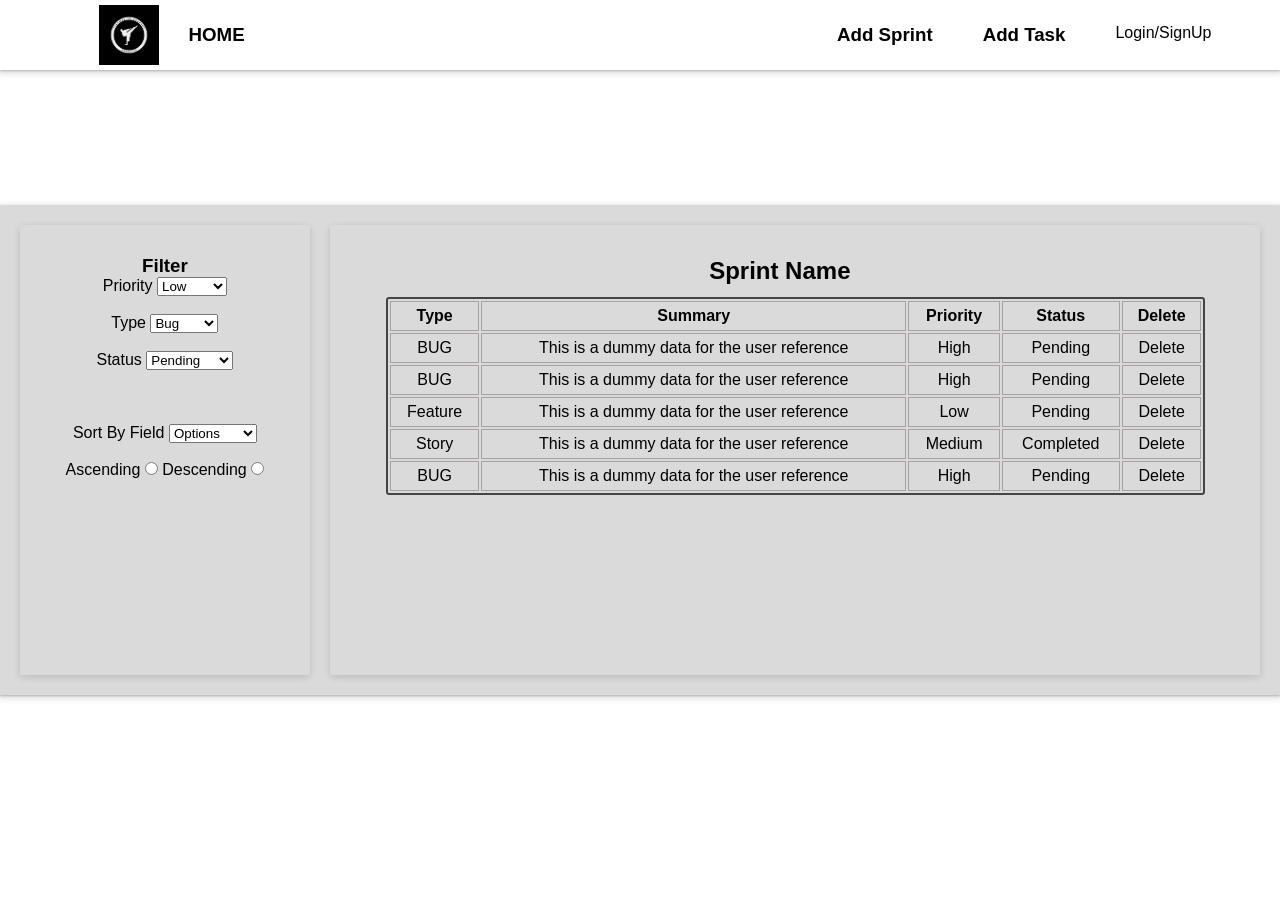
<file: index.html>
<!DOCTYPE html>
<html lang="en">
  <head>
    <meta charset="UTF-8" />
    <meta http-equiv="X-UA-Compatible" content="IE=edge" />
    <meta name="viewport" content="width=device-width, initial-scale=1.0" />
    <title>Task Planner</title>
    <link rel="stylesheet" href="./CSS/style.css" />
    <script src="./Javascript/index.js" defer></script>
  </head>
  <body>
    <video autoplay muted loop id="myVideo">
      <source
        src="https://thumbs.gfycat.com/ObeseShamefulAnhinga-mobile.mp4"
        type="video/mp4"
      />
    </video>
    <nav>
      <div id="navLeftSide">
        <img src="./Images/Logo.png" alt="" />
        <h3>HOME</h3>
      </div>
      <div id="navRightSide">
        <h3>Add Sprint</h3>
        <h3>Add Task</h3>
        <a href="./HTML/loginSignup.html" id="login">Login/SignUp</a>
      </div>
    </nav>
    <section id="absolute">
      <div id="leftHand">
        <h3>Filter</h3>
        <label for="Priority">Priority</label>
        <select name="Prioroty" id="priority">
          <option value="LOW">Low</option>
          <option value="MEDIUM">Medium</option>
          <option value="HIGH">High</option>
        </select>
        <br />
        <br />

        <label for="TaskType">Type</label>
        <select name="Type" id="priority">
          <option value="BUG">Bug</option>
          <option value="FEATURE">Feature</option>
          <option value="STORY">Story</option>
        </select>

        <br />
        <br />

        <label for="Status">Status</label>
        <select name="Status" id="status">
          <option value="PENDING">Pending</option>
          <option value="COMPLETED">Completed</option>
          <option value="FAILED">Failed</option>
        </select>

        <br />

        <br />

        <br />

        <br />

        <label for="Sort">Sort By Field</label>
        <select name="Sort" id="sortByField">
          <option value="default">Options</option>
          <option value="taskType">Task Type</option>
          <option value="taskStatus">Tast Status</option>
          <option value="priority">Priority</option></select
        ><br /><br />

        <label for="Ascending">Ascending</label>
        <input type="radio" value="ASC" name="sort" />
        <label for="Descending">Descending</label>
        <input type="radio" value="DESC" name="sort" />
      </div>

      <div class="gallery">
        <h2 class="sprintName">Sprint Name</h2>
        <table>
          <thead>
            <tr>
              <th>Type</th>
              <th>Summary</th>
              <th>Priority</th>
              <th>Status</th>
              <th>Delete</th>
            </tr>
          </thead>
          <tbody>
            <tr>
              <td>BUG</td>
              <td>This is a dummy data for the user reference</td>
              <td>High</td>
              <td>Pending</td>
              <td>Delete</td>
            </tr>
            <tr>
              <td>BUG</td>
              <td>This is a dummy data for the user reference</td>
              <td>High</td>
              <td>Pending</td>
              <td>Delete</td>
            </tr>
            <tr>
              <td>Feature</td>
              <td>This is a dummy data for the user reference</td>
              <td>Low</td>
              <td>Pending</td>
              <td>Delete</td>
            </tr>
            <tr>
              <td>Story</td>
              <td>This is a dummy data for the user reference</td>
              <td>Medium</td>
              <td>Completed</td>
              <td>Delete</td>
            </tr>
            <tr>
              <td>BUG</td>
              <td>This is a dummy data for the user reference</td>
              <td>High</td>
              <td>Pending</td>
              <td>Delete</td>
            </tr>
          </tbody>
        </table>

        <h2 class="sprintName">Sprint Name</h2>
        <table>
          <thead>
            <tr>
              <th>Type</th>
              <th>Summary</th>
              <th>Priority</th>
              <th>Status</th>
              <th>Delete</th>
            </tr>
          </thead>
          <tbody>
            <tr>
              <td>BUG</td>
              <td>This is a dummy data for the user reference</td>
              <td>High</td>
              <td>Pending</td>
              <td>Delete</td>
            </tr>
            <tr>
              <td>BUG</td>
              <td>This is a dummy data for the user reference</td>
              <td>High</td>
              <td>Pending</td>
              <td>Delete</td>
            </tr>
            <tr>
              <td>Feature</td>
              <td>This is a dummy data for the user reference</td>
              <td>Low</td>
              <td>Pending</td>
              <td>Delete</td>
            </tr>
            <tr>
              <td>Story</td>
              <td>This is a dummy data for the user reference</td>
              <td>Medium</td>
              <td>Completed</td>
              <td>Delete</td>
            </tr>
            <tr>
              <td>BUG</td>
              <td>This is a dummy data for the user reference</td>
              <td>High</td>
              <td>Pending</td>
              <td>Delete</td>
            </tr>
          </tbody>
        </table>
      </div>
    </section>
  </body>
</html>
</file>
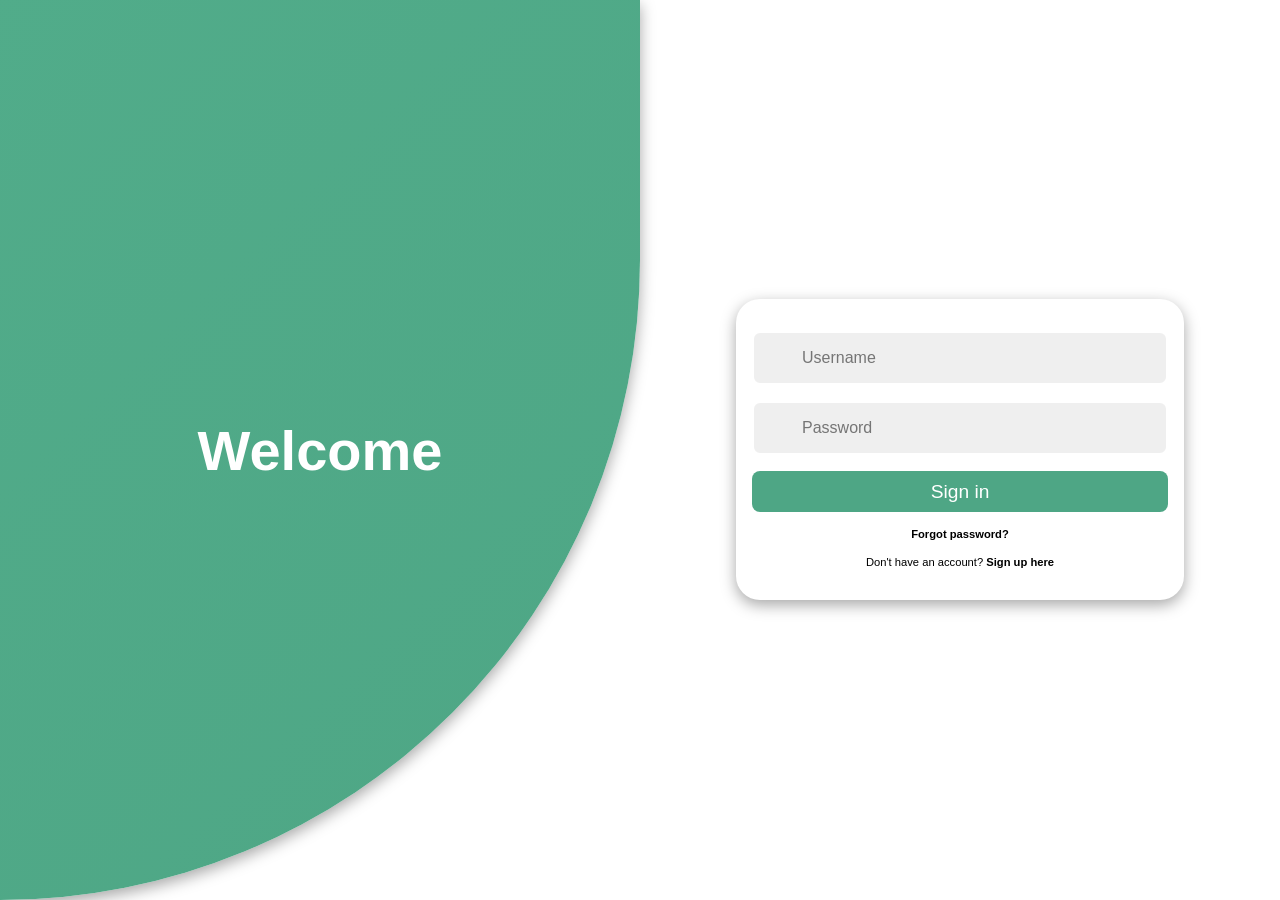
<file: HTML/loginSignup.html>
<!DOCTYPE html>
<html lang="en">
  <head>
    <meta charset="UTF-8" />
    <meta http-equiv="X-UA-Compatible" content="IE=edge" />
    <meta name="viewport" content="width=device-width, initial-scale=1.0" />
    <title>Document</title>
    <link rel="stylesheet" href="../CSS/loginSignup.css" />
    <script src="../Javascript/loginSignup.js" defer></script>
  </head>
  <body>
    <div id="container" class="container">
      <!-- FORM SECTION -->
      <div class="row">
        <!-- SIGN UP -->
        <div class="col align-items-center flex-col sign-up">
          <div class="form-wrapper align-items-center">
            <div class="form sign-up">
              <div class="input-group">
                <i class="bx bxs-user"></i>
                <input
                  type="text"
                  placeholder="FirstName"
                  id="firstName"
                  required
                />
              </div>
              <div class="input-group">
                <i class="bx bxs-user"></i>
                <input
                  type="text"
                  placeholder="LastName"
                  id="lastName"
                  required
                />
              </div>
              <div class="input-group">
                <i class="bx bxs-lock-alt"></i>
                <input type="email" placeholder="Email" id="email" required />
              </div>
              <div class="input-group">
                <i class="bx bxs-lock-alt"></i>
                <input
                  type="password"
                  placeholder="Password"
                  id="password"
                  required
                />
              </div>
              <button onclick="Register()">Sign up</button>
              <p>
                <span> Already have an account? </span>
                <b onclick="toggle()" class="pointer"> Sign in here </b>
              </p>
            </div>
          </div>
        </div>
        <!-- END SIGN UP -->
        <!-- SIGN IN -->
        <div class="col align-items-center flex-col sign-in">
          <div class="form-wrapper align-items-center">
            <div class="form sign-in">
              <div class="input-group">
                <i class="bx bxs-user"></i>
                <input type="text" placeholder="Username" id="userLogin" />
              </div>
              <div class="input-group">
                <i class="bx bxs-lock-alt"></i>
                <input
                  type="password"
                  placeholder="Password"
                  id="passwordLogin"
                />
              </div>
              <button onclick="LoginUser()">Sign in</button>
              <p>
                <b> Forgot password? </b>
              </p>
              <p>
                <span> Don't have an account? </span>
                <b onclick="toggle()" class="pointer"> Sign up here </b>
              </p>
            </div>
          </div>
          <div class="form-wrapper"></div>
        </div>
        <!-- END SIGN IN -->
      </div>
      <!-- END FORM SECTION -->
      <!-- CONTENT SECTION -->
      <div class="row content-row">
        <!-- SIGN IN CONTENT -->
        <div class="col align-items-center flex-col">
          <div class="text sign-in">
            <h2>Welcome</h2>
          </div>
          <div class="img sign-in"></div>
        </div>
        <!-- END SIGN IN CONTENT -->
        <!-- SIGN UP CONTENT -->
        <div class="col align-items-center flex-col">
          <div class="img sign-up"></div>
          <div class="text sign-up">
            <h2>Join with us</h2>
          </div>
        </div>
        <!-- END SIGN UP CONTENT -->
      </div>
      <!-- END CONTENT SECTION -->
    </div>
  </body>
</html>
</file>
<file: CSS/style.css>
*{
    font-family: Arial, Helvetica, sans-serif;
    box-sizing: border-box;
    margin: 0;
    padding: 0;
}


#myVideo {
    position: fixed;
    right: 0;
    bottom: 0;
    width: 100vw;
    height: 100vh;
    object-fit: cover;
    background-repeat: no-repeat;
  }
nav{
    position: sticky;
    display: flex;
    justify-content: space-around;
    text-align: center;
    align-items: center;
    padding: 5px;
    box-shadow: rgba(60, 64, 67, 0.3) 0px 1px 2px 0px, rgba(60, 64, 67, 0.15) 0px 2px 6px 2px;
    margin-bottom: 20px;
}
a{
    text-decoration: none;
    color: black;
}

nav img{
    width: 60px;
    margin: 0 30px;
    
}

nav h3{
    cursor: pointer;
}

nav h3:hover,a:hover{
    color: teal;
}

#navLeftSide{
    display: flex;
    justify-content: flex-start;
    align-items: center;
    width: 30%;
}

#navRightSide{
    display: flex;
    width: 50%;
    justify-content: flex-end;
    
}

#navRightSide h3{
    margin-right: 50px;
    cursor: pointer;
}

section{
    display: flex;
    gap: 20px;
    width: 100%;
    box-shadow: rgba(60, 64, 67, 0.3) 0px 1px 2px 0px, rgba(60, 64, 67, 0.15) 0px 2px 6px 2px;
    text-align: center;
    padding: 20px;
    position: absolute;
    top: 50%;
    left: 50%;
    transform: translate(-50%,-50%);
    background-color: rgba(0, 0, 0, 0.144);
}

.gallery {
	padding: 2rem;
	display: grid;
	grid-template-columns: repeat(10, 80vw);
	grid-template-rows: 1fr;
	grid-column-gap: 1rem;
	grid-row-gap: 1rem;
	overflow: scroll;
    /* scroll-snap-stop: normal; */
	height: 100%;
	scroll-snap-type:both mandatory;   
    /* both mandatory */
	scroll-padding: 1rem;
    height: 50vh;
    width: 100%;
    text-align: center;
    box-shadow: rgba(0, 0, 0, 0.15) 0px 2px 8px;
}

.active {
	scroll-snap-type:all;
}

table {
	scroll-snap-align: center;
    scroll-behavior: smooth;
    scroll-snap-stop: mandatory;
	border-radius: 3px;
    border: 2px solid rgba(0, 0, 0, 0.688);
    width: 80%;
    height: fit-content;
    margin: 40px auto;
}

video{
    position: relative;
    width: 100vw;
    height: 50px;
}

/* #rightHand{
    height: 50vh;
    width: 70%;
    text-align: center;
    border: 2px solid blue;
} */

#leftHand{
    width: 30%;
    box-shadow: rgba(0, 0, 0, 0.15) 0px 2px 8px;
    padding: 30px;
}

/* table{
    border: 2px solid black;
    width: 80%;
    margin: 30px auto;
} */

table tr , table td , table th{
    border: 1px solid rgba(26, 10, 13, 0.271);
    padding: 5px;
}


.sprintName{
    position: relative;
    top: 0%;
    left: 100%;
}
</file>
<file: CSS/loginSignup.css>
:root {
    --primary-color: #4EA685;
    --secondary-color: #57B894;
    --black: #000000;
    --white: #ffffff;
    --gray: #efefef;
    --gray-2: #757575;

    --facebook-color: #4267B2;
    --google-color: #DB4437;
    --twitter-color: #1DA1F2;
    --insta-color: #E1306C;
}

@import url('https://fonts.googleapis.com/css2?family=Poppins:wght@200;300;400;500;600&display=swap');

* {
    font-family: 'Poppins', sans-serif;
    margin: 0;
    padding: 0;
    box-sizing: border-box;
}

html,
body {
    height: 100vh;
    overflow: hidden;
}

.container {
    position: relative;
    min-height: 100vh;
    overflow: hidden;
}

.row {
    display: flex;
    flex-wrap: wrap;
    height: 100vh;
}

.col {
    width: 50%;
}

.align-items-center {
    display: flex;
    align-items: center;
    justify-content: center;
    text-align: center;
}

.form-wrapper {
    width: 100%;
    max-width: 28rem;
}

.form {
    padding: 1rem;
    background-color: var(--white);
    border-radius: 1.5rem;
    width: 100%;
    box-shadow: rgba(0, 0, 0, 0.35) 0px 5px 15px;
    transform: scale(0);
    transition: .5s ease-in-out;
    transition-delay: 1s;
}

.input-group {
    position: relative;
    width: 100%;
    margin: 1rem 0;
}

.input-group i {
    position: absolute;
    top: 50%;
    left: 1rem;
    transform: translateY(-50%);
    font-size: 1.4rem;
    color: var(--gray-2);
}

.input-group input {
    width: 100%;
    padding: 1rem 3rem;
    font-size: 1rem;
    background-color: var(--gray);
    border-radius: .5rem;
    border: 0.125rem solid var(--white);
    outline: none;
}

.input-group input:focus {
    border: 0.125rem solid var(--primary-color);
}

.form button {
    cursor: pointer;
    width: 100%;
    padding: .6rem 0;
    border-radius: .5rem;
    border: none;
    background-color: var(--primary-color);
    color: var(--white);
    font-size: 1.2rem;
    outline: none;
}

.form p {
    margin: 1rem 0;
    font-size: .7rem;
}

.flex-col {
    flex-direction: column;
}

.social-list {
    margin: 2rem 0;
    padding: 1rem;
    border-radius: 1.5rem;
    width: 100%;
    box-shadow: rgba(0, 0, 0, 0.35) 0px 5px 15px;
    transform: scale(0);
    transition: .5s ease-in-out;
    transition-delay: 1.2s;
}

.social-list>div {
    color: var(--white);
    margin: 0 .5rem;
    padding: .7rem;
    cursor: pointer;
    border-radius: .5rem;
    cursor: pointer;
    transform: scale(0);
    transition: .5s ease-in-out;
}

.social-list>div:nth-child(1) {
    transition-delay: 1.4s;
}

.social-list>div:nth-child(2) {
    transition-delay: 1.6s;
}

.social-list>div:nth-child(3) {
    transition-delay: 1.8s;
}

.social-list>div:nth-child(4) {
    transition-delay: 2s;
}

.social-list>div>i {
    font-size: 1.5rem;
    transition: .4s ease-in-out;
}

.social-list>div:hover i {
    transform: scale(1.5);
}

.facebook-bg {
    background-color: var(--facebook-color);
}

.google-bg {
    background-color: var(--google-color);
}

.twitter-bg {
    background-color: var(--twitter-color);
}

.insta-bg {
    background-color: var(--insta-color);
}

.pointer {
    cursor: pointer;
}

.container.sign-in .form.sign-in,
.container.sign-in .social-list.sign-in,
.container.sign-in .social-list.sign-in>div,
.container.sign-up .form.sign-up,
.container.sign-up .social-list.sign-up,
.container.sign-up .social-list.sign-up>div {
    transform: scale(1);
}

.content-row {
    position: absolute;
    top: 0;
    left: 0;
    pointer-events: none;
    z-index: 6;
    width: 100%;
}

.text {
    margin: 4rem;
    color: var(--white);
}

.text h2 {
    font-size: 3.5rem;
    font-weight: 800;
    margin: 2rem 0;
    transition: 1s ease-in-out;
}

.text p {
    font-weight: 600;
    transition: 1s ease-in-out;
    transition-delay: .2s;
}

.img img {
    width: 30vw;
    transition: 1s ease-in-out;
    transition-delay: .4s;
}

.text.sign-in h2,
.text.sign-in p,
.img.sign-in img {
    transform: translateX(-250%);
}

.text.sign-up h2,
.text.sign-up p,
.img.sign-up img {
    transform: translateX(250%);
}

.container.sign-in .text.sign-in h2,
.container.sign-in .text.sign-in p,
.container.sign-in .img.sign-in img,
.container.sign-up .text.sign-up h2,
.container.sign-up .text.sign-up p,
.container.sign-up .img.sign-up img {
    transform: translateX(0);
}

/* BACKGROUND */

.container::before {
    content: "";
    position: absolute;
    top: 0;
    right: 0;
    height: 100vh;
    width: 300vw;
    transform: translate(35%, 0);
    background-image: linear-gradient(-45deg, var(--primary-color) 0%, var(--secondary-color) 100%);
    transition: 1s ease-in-out;
    z-index: 6;
    box-shadow: rgba(0, 0, 0, 0.35) 0px 5px 15px;
    border-bottom-right-radius: max(50vw, 50vh);
    border-top-left-radius: max(50vw, 50vh);
}

.container.sign-in::before {
    transform: translate(0, 0);
    right: 50%;
}

.container.sign-up::before {
    transform: translate(100%, 0);
    right: 50%;
}

/* RESPONSIVE */

@media only screen and (max-width: 425px) {

    .container::before,
    .container.sign-in::before,
    .container.sign-up::before {
        height: 100vh;
        border-bottom-right-radius: 0;
        border-top-left-radius: 0;
        z-index: 0;
        transform: none;
        right: 0;
    }

    /* .container.sign-in .col.sign-up {
        transform: translateY(100%);
    } */

    .container.sign-in .col.sign-in,
    .container.sign-up .col.sign-up {
        transform: translateY(0);
    }

    .content-row {
        align-items: flex-start !important;
    }

    .content-row .col {
        transform: translateY(0);
        background-color: unset;
    }

    .col {
        width: 100%;
        position: absolute;
        padding: 2rem;
        background-color: var(--white);
        border-top-left-radius: 2rem;
        border-top-right-radius: 2rem;
        transform: translateY(100%);
        transition: 1s ease-in-out;
    }

    .row {
        align-items: flex-end;
        justify-content: flex-end;
    }

    .form,
    .social-list {
        box-shadow: none;
        margin: 0;
        padding: 0;
    }

    .text {
        margin: 0;
    }

    .text p {
        display: none;
    }

    .text h2 {
        margin: .5rem;
        font-size: 2rem;
    }
}
</file>
